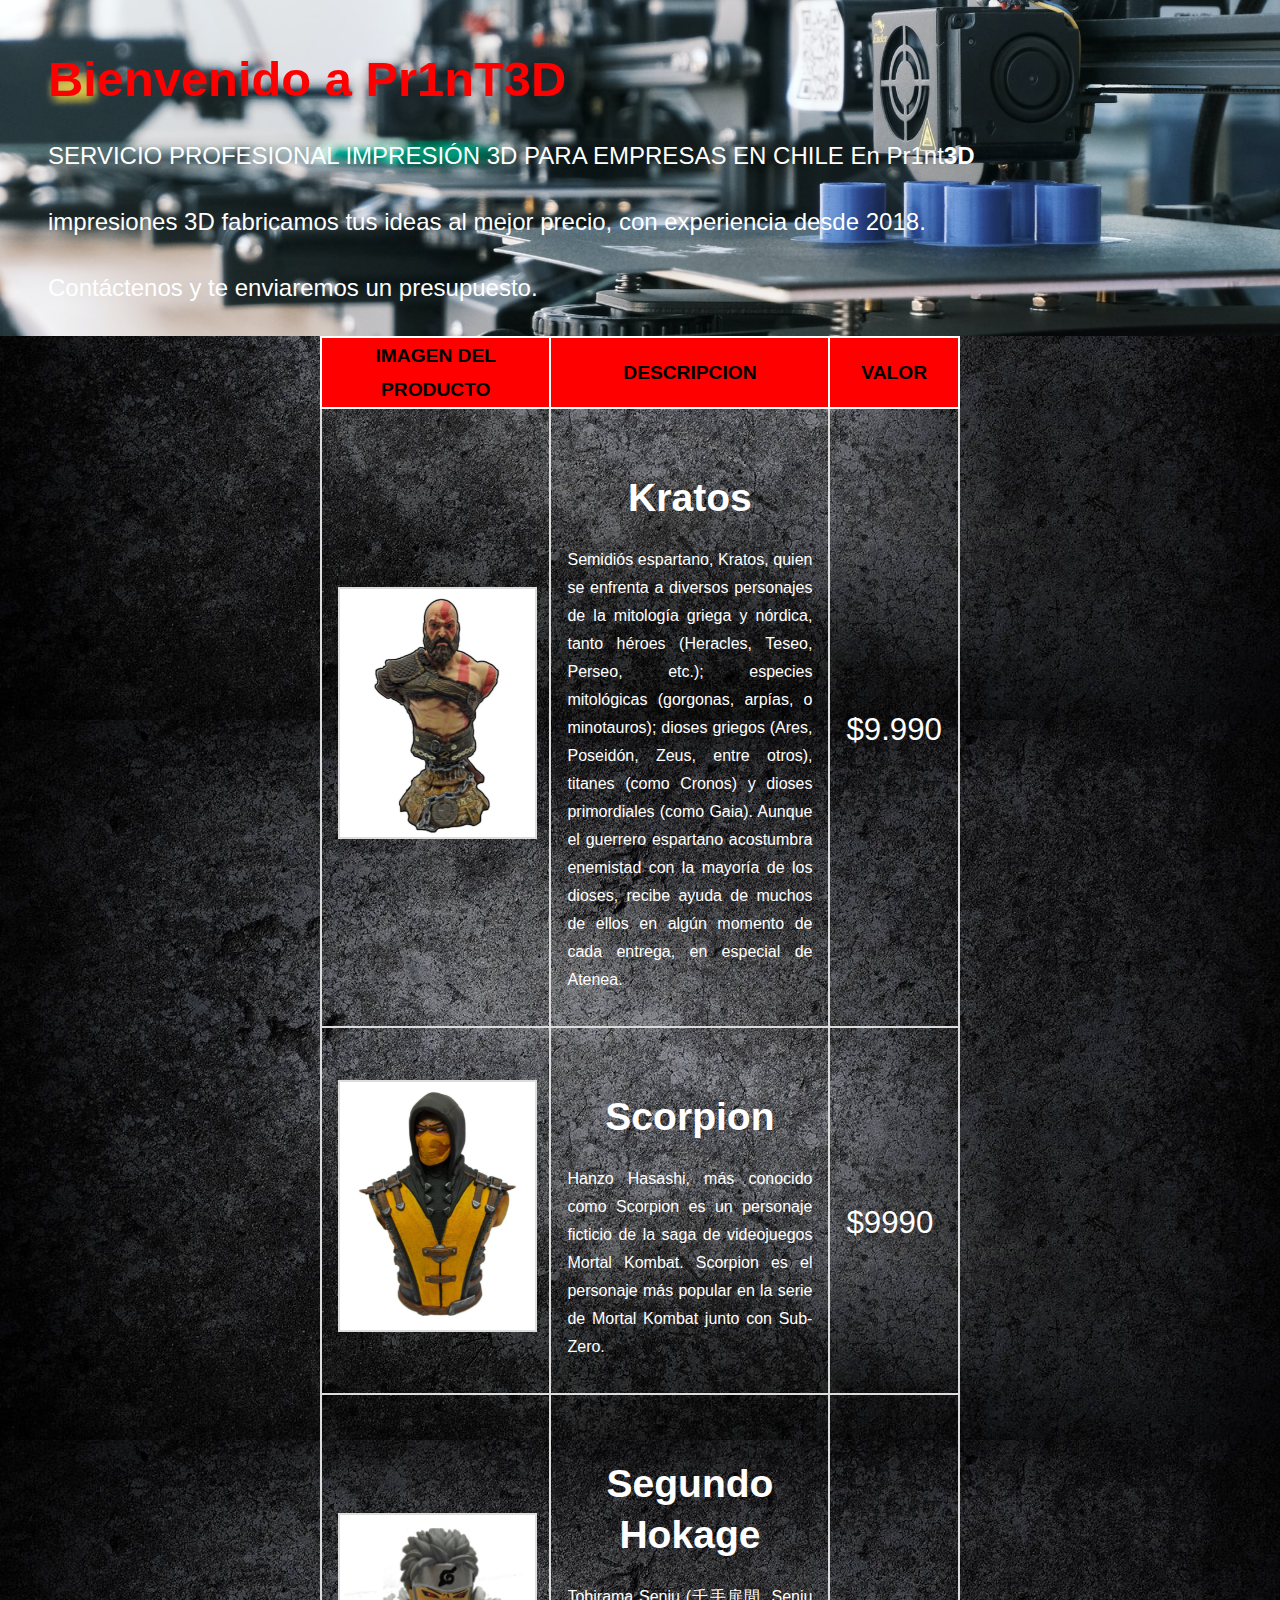
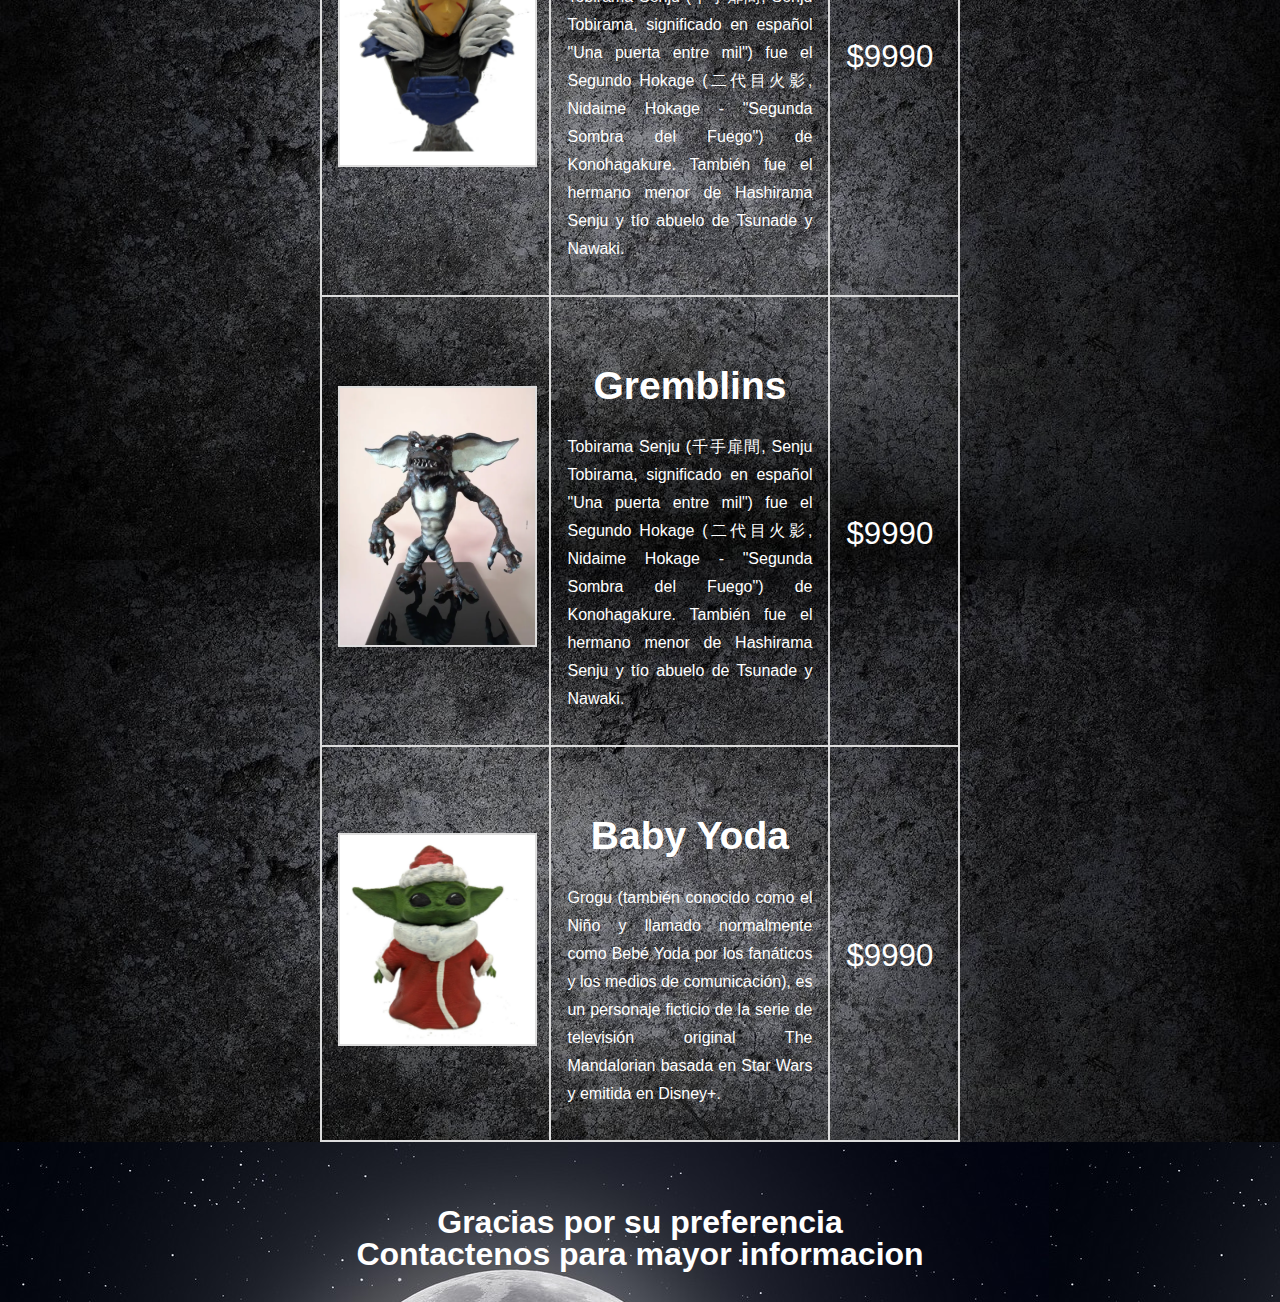
<file: index.html>
<!DOCTYPE html>
<html lang="es">
  <head>
    <meta charset="UTF-8" />
    <meta http-equiv="X-UA-Compatible" content="IE=edge" />
    <meta name="viewport" content="width=device-width, initial-scale=1.0" />
    <link rel="icon" type="image/png" href="assets/favicon/favicon-96x96.png" />
    <link rel="stylesheet" href="assets/css/normalize.css" />
    <link rel="stylesheet" href="assets/css/style.css" />
    <title>Pr1nt3D</title>
  </head>
  <body>
    <header>
      <h1>Bienvenido a Pr1nT<strong>3D</strong></h1>
      <p>
        SERVICIO PROFESIONAL IMPRESIÓN 3D PARA EMPRESAS EN CHILE En Pr1nt<strong
          >3D</strong
        >
      </p>
      <p>
        impresiones 3D fabricamos tus ideas al mejor precio, con experiencia
        desde 2018.
      </p>
      <p>Contáctenos y te enviaremos un presupuesto.</p>
    </header>
    <section class="products">
      <table>
        <thead>
          <tr>
            <th>IMAGEN DEL PRODUCTO</th>
            <th>DESCRIPCION</th>
            <th>VALOR</th>
          </tr>
        </thead>
        <tbody>
          <tr>
            <td><img src="assets/img/fig1.png" alt="godofwar" /></td>
            <td>
              <h2 class="productsTitle">Kratos</h2>
              <p>
                Semidiós espartano, Kratos, quien se enfrenta a diversos
                personajes de la mitología griega y nórdica, tanto héroes
                (Heracles, Teseo, Perseo, etc.); especies mitológicas (gorgonas,
                arpías, o minotauros); dioses griegos (Ares, Poseidón, Zeus,
                entre otros), titanes (como Cronos) y dioses primordiales (como
                Gaia). Aunque el guerrero espartano acostumbra enemistad con la
                mayoría de los dioses, recibe ayuda de muchos de ellos en algún
                momento de cada entrega, en especial de Atenea.
              </p>
            </td>
            <td><h3>$9.990</h3></td>
          </tr>
          <tr>
            <td><img src="assets/img/fig2.png" alt="scorpion" /></td>
            <td>
              <h2 class="productsTitle">Scorpion</h2>
              <p>
                Hanzo Hasashi, más conocido como Scorpion es un personaje
                ficticio de la saga de videojuegos Mortal Kombat. Scorpion es el
                personaje más popular en la serie de Mortal Kombat junto con
                Sub-Zero.
              </p>
            </td>
            <td><h3>$9990</h3></td>
          </tr>
          <tr>
            <td><img src="assets/img/fig3.png" alt="hokage" /></td>
            <td>
              <h2 class="productsTitle">Segundo Hokage</h2>
              <p>
                Tobirama Senju (千手扉間, Senju Tobirama, significado en español
                "Una puerta entre mil") fue el Segundo Hokage (二代目火影,
                Nidaime Hokage - "Segunda Sombra del Fuego") de Konohagakure.
                También fue el hermano menor de Hashirama Senju y tío abuelo de
                Tsunade y Nawaki.
              </p>
            </td>
            <td><h3>$9990</h3></td>
          </tr>
          <tr>
            <td><img src="assets/img/fig4.png" alt="gremblin" /></td>
            <td>
              <h2 class="productsTitle">Gremblins</h2>
              <p>
                Tobirama Senju (千手扉間, Senju Tobirama, significado en español
                "Una puerta entre mil") fue el Segundo Hokage (二代目火影,
                Nidaime Hokage - "Segunda Sombra del Fuego") de Konohagakure.
                También fue el hermano menor de Hashirama Senju y tío abuelo de
                Tsunade y Nawaki.
              </p>
            </td>
            <td><h3>$9990</h3></td>
          </tr>
          <tr>
            <td><img src="assets/img/fig5.png" alt="babyyoda" /></td>
            <td>
              <h2 class="productsTitle">Baby Yoda</h2>
              <p>
                Grogu (también conocido como el Niño y llamado normalmente como
                Bebé Yoda por los fanáticos y los medios de comunicación), es un
                personaje ficticio de la serie de televisión original The
                Mandalorian basada en Star Wars y emitida en Disney+.
              </p>
            </td>
            <td><h3>$9990</h3></td>
          </tr>
        </tbody>
      </table>
    </section>

    <footer>
      <p>Gracias por su preferencia</p>
      <p>Contactenos para mayor informacion</p>
    </footer>
  </body>
</html>
</file>
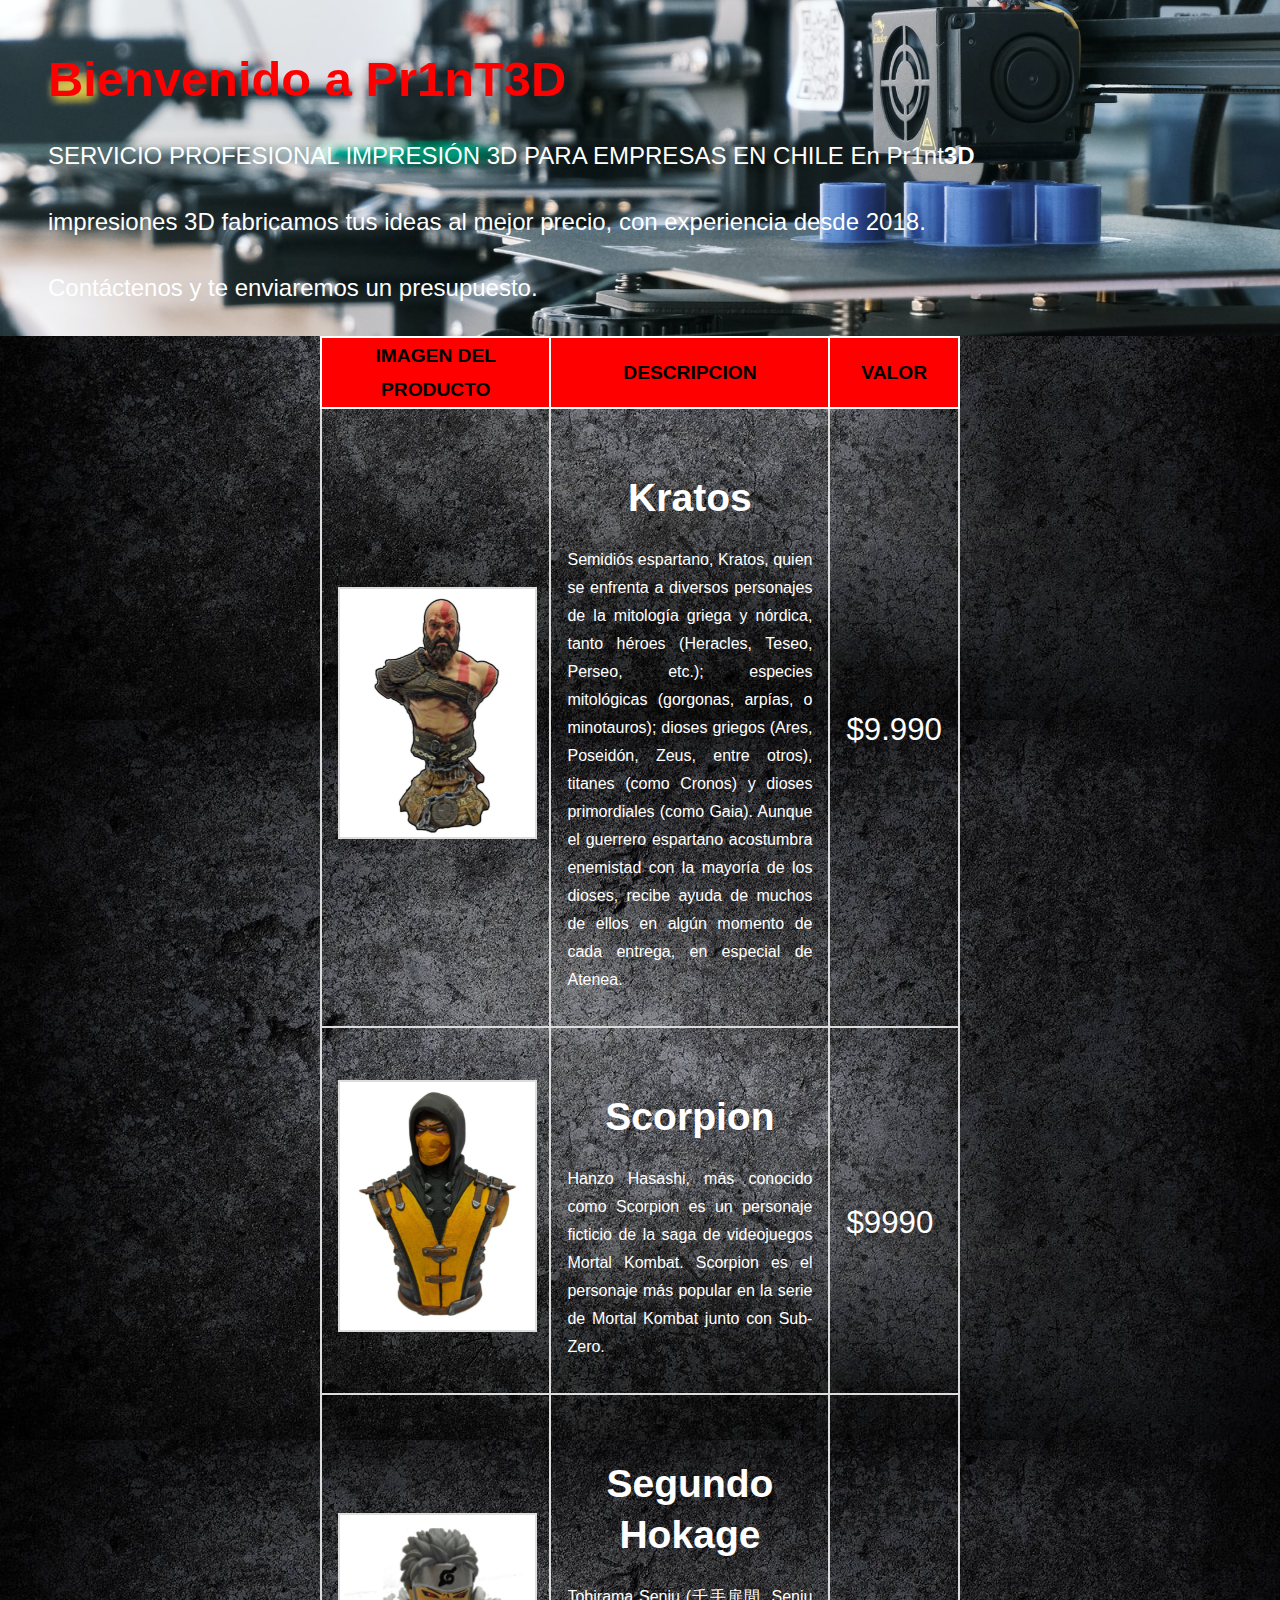
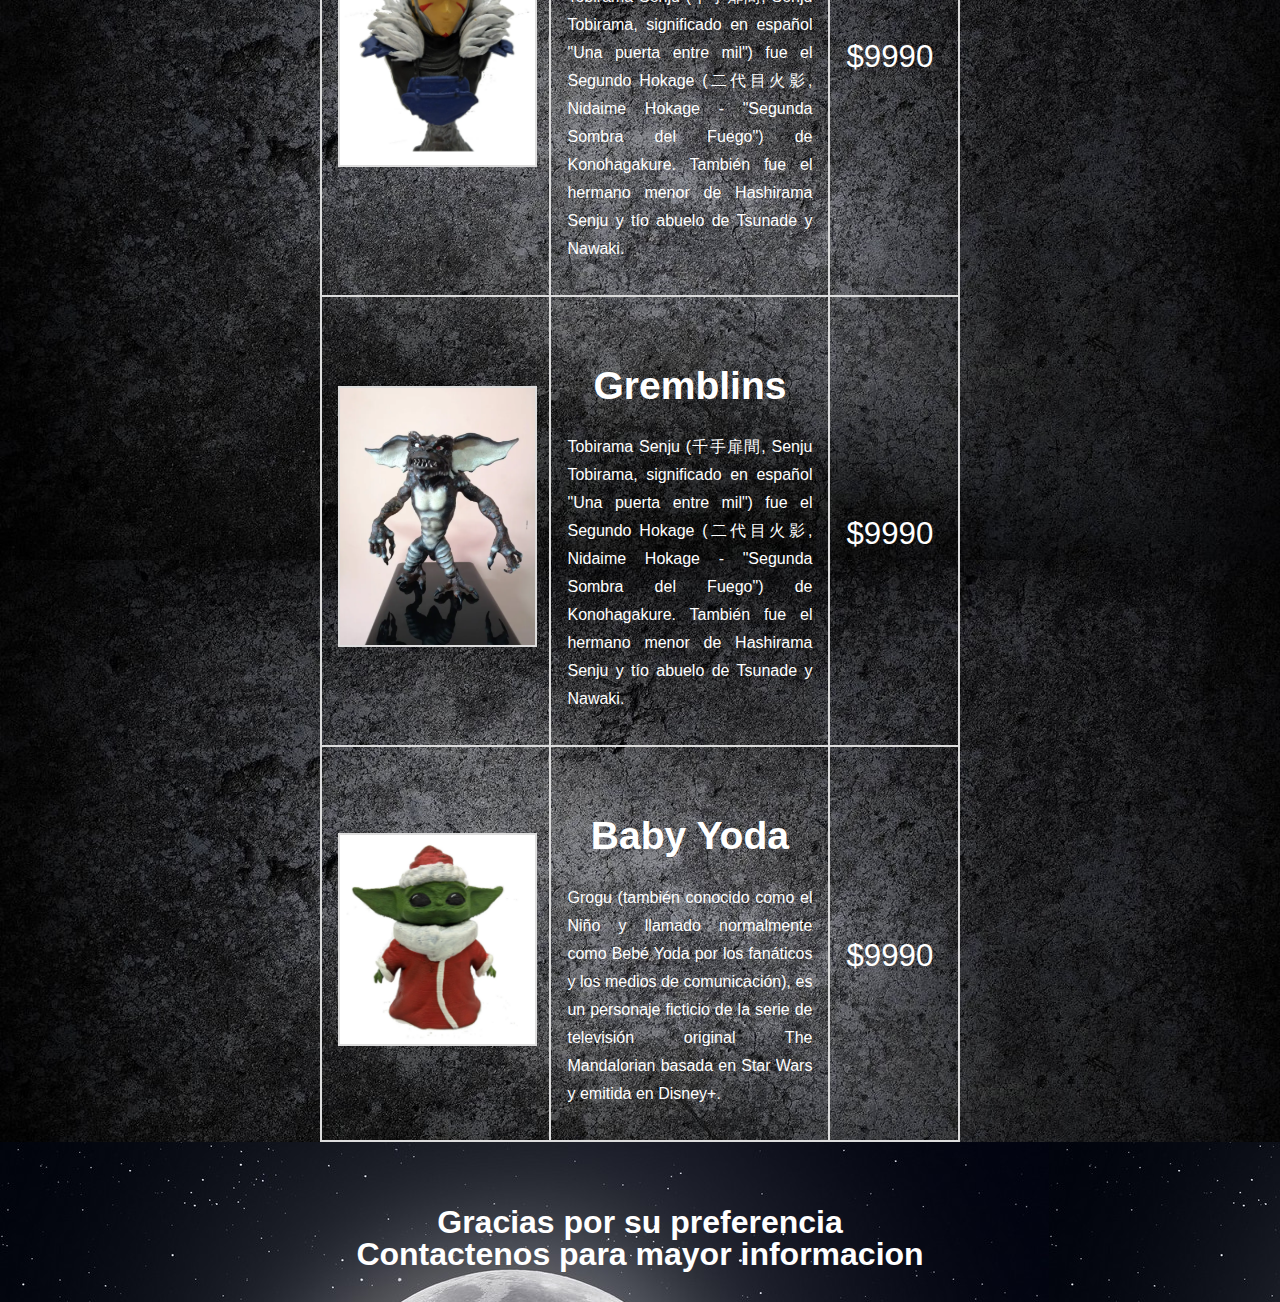
<file: landpage.html>
<!DOCTYPE html>
<html lang="es">
  <head>
    <meta charset="UTF-8" />
    <meta http-equiv="X-UA-Compatible" content="IE=edge" />
    <meta name="viewport" content="width=device-width, initial-scale=1.0" />
    <link rel="icon" type="image/png" href="assets/favicon/favicon-96x96.png" />
    <link rel="stylesheet" href="assets/css/normalize.css" />
    <link rel="stylesheet" href="assets/css/style.css" />
    <title>Pr1nt3D</title>
  </head>
  <body>
    <header>
      <h1>Bienvenido a Pr1nT<strong>3D</strong></h1>
      <p>
        SERVICIO PROFESIONAL IMPRESIÓN 3D PARA EMPRESAS EN CHILE En Pr1nt<strong
          >3D</strong
        >
      </p>
      <p>
        impresiones 3D fabricamos tus ideas al mejor precio, con experiencia
        desde 2018.
      </p>
      <p>Contáctenos y te enviaremos un presupuesto.</p>
    </header>
    <section class="products">
      <table>
        <thead>
          <tr>
            <th>IMAGEN DEL PRODUCTO</th>
            <th>DESCRIPCION</th>
            <th>VALOR</th>
          </tr>
        </thead>
        <tbody>
          <tr>
            <td><img src="assets/img/fig1.png" alt="godofwar" /></td>
            <td>
              <h2 class="productsTitle">Kratos</h2>
              <p>
                Semidiós espartano, Kratos, quien se enfrenta a diversos
                personajes de la mitología griega y nórdica, tanto héroes
                (Heracles, Teseo, Perseo, etc.); especies mitológicas (gorgonas,
                arpías, o minotauros); dioses griegos (Ares, Poseidón, Zeus,
                entre otros), titanes (como Cronos) y dioses primordiales (como
                Gaia). Aunque el guerrero espartano acostumbra enemistad con la
                mayoría de los dioses, recibe ayuda de muchos de ellos en algún
                momento de cada entrega, en especial de Atenea.
              </p>
            </td>
            <td><h3>$9.990</h3></td>
          </tr>
          <tr>
            <td><img src="assets/img/fig2.png" alt="scorpion" /></td>
            <td>
              <h2 class="productsTitle">Scorpion</h2>
              <p>
                Hanzo Hasashi, más conocido como Scorpion es un personaje
                ficticio de la saga de videojuegos Mortal Kombat. Scorpion es el
                personaje más popular en la serie de Mortal Kombat junto con
                Sub-Zero.
              </p>
            </td>
            <td><h3>$9990</h3></td>
          </tr>
          <tr>
            <td><img src="assets/img/fig3.png" alt="hokage" /></td>
            <td>
              <h2 class="productsTitle">Segundo Hokage</h2>
              <p>
                Tobirama Senju (千手扉間, Senju Tobirama, significado en español
                "Una puerta entre mil") fue el Segundo Hokage (二代目火影,
                Nidaime Hokage - "Segunda Sombra del Fuego") de Konohagakure.
                También fue el hermano menor de Hashirama Senju y tío abuelo de
                Tsunade y Nawaki.
              </p>
            </td>
            <td><h3>$9990</h3></td>
          </tr>
          <tr>
            <td><img src="assets/img/fig4.png" alt="gremblin" /></td>
            <td>
              <h2 class="productsTitle">Gremblins</h2>
              <p>
                Tobirama Senju (千手扉間, Senju Tobirama, significado en español
                "Una puerta entre mil") fue el Segundo Hokage (二代目火影,
                Nidaime Hokage - "Segunda Sombra del Fuego") de Konohagakure.
                También fue el hermano menor de Hashirama Senju y tío abuelo de
                Tsunade y Nawaki.
              </p>
            </td>
            <td><h3>$9990</h3></td>
          </tr>
          <tr>
            <td><img src="assets/img/fig5.png" alt="babyyoda" /></td>
            <td>
              <h2 class="productsTitle">Baby Yoda</h2>
              <p>
                Grogu (también conocido como el Niño y llamado normalmente como
                Bebé Yoda por los fanáticos y los medios de comunicación), es un
                personaje ficticio de la serie de televisión original The
                Mandalorian basada en Star Wars y emitida en Disney+.
              </p>
            </td>
            <td><h3>$9990</h3></td>
          </tr>
        </tbody>
      </table>
    </section>

    <footer>
      <p>Gracias por su preferencia</p>
      <p>Contactenos para mayor informacion</p>
    </footer>
  </body>
</html>
</file>
<file: assets/css/style.css>
html {
    font-size: 100%;
}

/*16px*/

body {
    background-image: url(../img/matrix.jpg);
    font-family: 'Electrolize', sans-serif;
    font-weight: 400;
    line-height: 1.75;
    color: white;
}

p {
    margin-bottom: 1rem;
}

h1,
h2,
h3,
h4,
h5 {
    margin: 3rem 0 1.38rem;
    font-family: 'Electrolize', sans-serif;
    font-weight: 400;
    line-height: 1.3;
}

h1 {
    font-size: 3.052rem;
    font-weight: 900;
    margin: 0px;
    color: red;
}

h2 {
    font-size: 2.441rem;
    font-weight: 900;
}

h3 {
    font-size: 1.953rem;

}

h4 {
    font-size: 1.563rem;
}

h5 {
    font-size: 1.25rem;
}

small,
.text_small {
    font-size: 0.8rem;
}

header {
    color: white;
    height: 10em;
    padding: 2em;
    font-size: 1.5em;
    background-image: url(../img/fig.png);
    background-size: cover;
    background-position: center;
}

.products {
    width: 50%;
    margin: auto;
    text-align: justify;
}

.products table {
    margin: auto;
    border-collapse: collapse;
}

.products thead {
    background-color: red;
    color: black;
    border: 2px solid #ddd;
    text-align: center;
    font-size: 1.2em;

}

.products th {
    border: 2px solid white;
}

.products td {
    width: 50%;
    padding: 1em;
    border: 2px solid #ddd;
}

.products img {
    width: 100%;
    border: solid 2px #ddd;
}

footer {
    height: 2em;
    padding: 1.5em;
    line-height: 0em;
    background-image: url(../img/foot.jpg);
    text-align: center;
    font-size: 2em;
    font-weight: 900;

}

.productsTitle {
    text-align: center;
}
</file>
